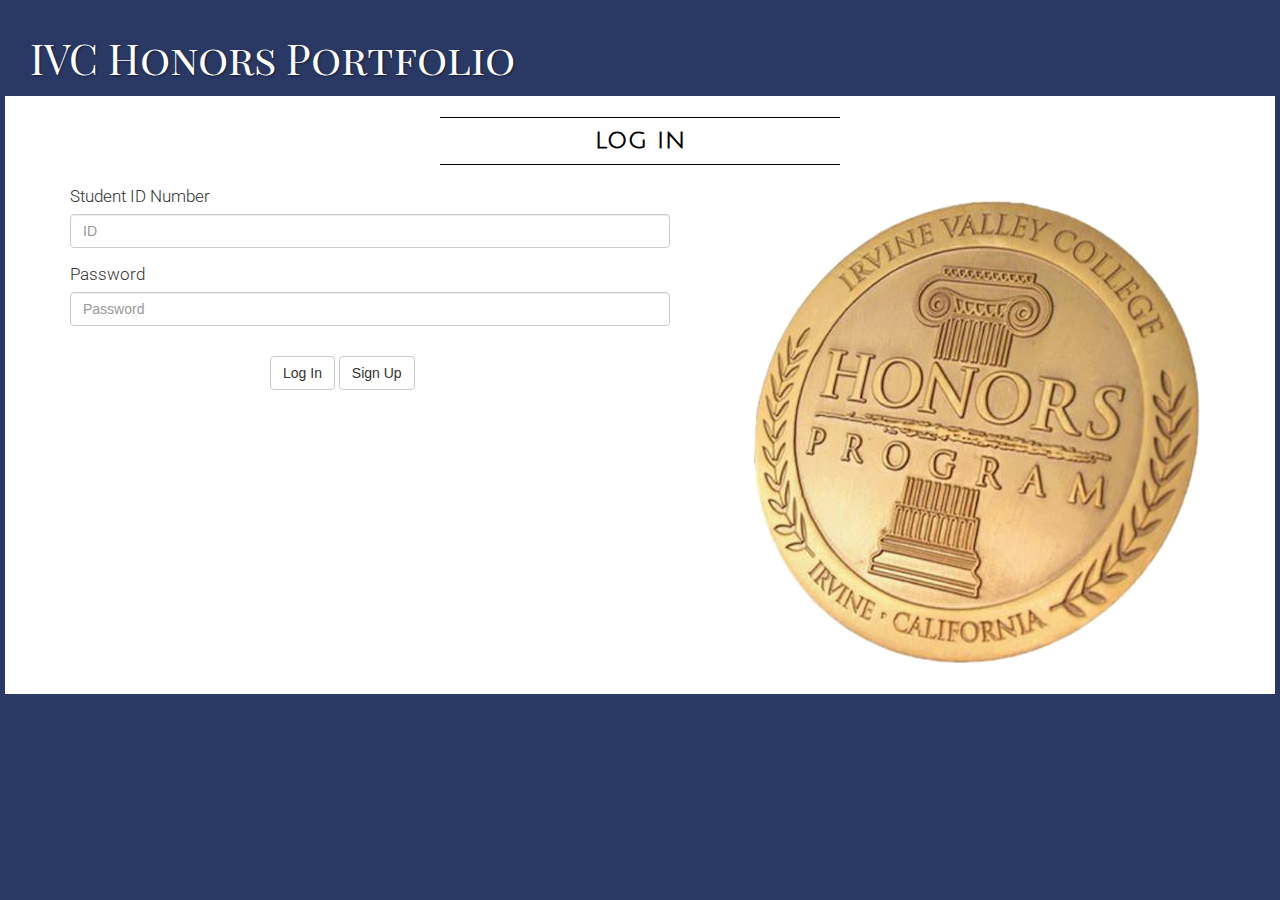
<file: index.html>
<!DOCTYPE html>
    <html lang="en">

    <head>
         <script src="js/parse-1.2.19.min.js"></script>
         <meta charset="utf-8">
         <!--Allows for mobile viewing of webpages-->
         <meta name="viewport" content="width=device-width, initial-scale=1.0">
         <title>Honors Portfolio</title> 
         <!-- Linking the Bootstrap CSS to our HTML -->
         <link href="css/bootstrap.css" rel="stylesheet">
	 <link href="css/style.css" rel="stylesheet"> 
	 <link href='http://fonts.googleapis.com/css?family=Playfair+Display+SC' rel='stylesheet' type='text/css'>
         	 <link href='http://fonts.googleapis.com/css?family=Roboto:300' rel='stylesheet' type='text/css'>
         <link href='http://fonts.googleapis.com/css?family=Julius+Sans+One' rel='stylesheet' type='text/css'>
    </head>

    <body>
      <div class="login-brand brand-shift">IVC Honors Portfolio</div>
      
  
      <!-- NAVIGATION BAR STUFF IS HERE --> 
<!--
      <nav class="navbar navbar-default" role="navigation">
        <div class="container">
            <div class="navbar-header">
                <button type="button" class="navbar-toggle" data-toggle="collapse" data-target=".navbar-ex1-collapse">
                    <span class="sr-only">Toggle navigation</span>
                    <span class="icon-bar"></span>
                    <span class="icon-bar"></span>
                    <span class="icon-bar"></span>
                </button>
                <a class="navbar-brand" href=#>IVC HONORS PORTFOLIO</a>
            </div>
   
            <div class="collapse navbar-collapse navbar-ex1-collapse">
                <ul class="nav navbar-nav next-line">
                    <li class="chosen"><a href="student_profile.html">Student Profile</a>
                    </li>
                    <li><a href="SLO1.html">SLO #1</a>
                    </li>
                    <li><a href="SLO2.html">SLO #2</a>
                    </li>
                    <li><a href="SLO3.html">SLO #3</a>
                    </li>
		    <li><a href="SLO4.html">SLO #4</a>
                    </li>
		    <li><a href="SLO5.html">SLO #5</a>
                    </li>
                </ul>
            </div>
        
        </div>

    </nav>
-->
    <!-- NAVIGATION BAR STUFF ENDS HERE -->


    <!-- SEGMENTED BOX STARTS HERE -->
       <div class="row">
            <div class="box">
                <div class="col-lg-12">
                    <hr class="top-bar profile-bars">
                    <h2 class="intro-text text-center">Log In
                    </h2>
                    <hr class="bot-bar profile-bars">
                    <img class="img-responsive img-border img-right profile-img" src="img/honors_medalion.png" alt="">
                    <hr class="visible-xs">

		  <form class="student-profile-form">
                            <div class="form-group">
                                <label>Student ID Number</label>
				<div class="textbox-size">
                                    <input type="text" class="form-control" id="iDNumBox" placeholder="ID">
				</div>
                            </div>
                            <div class="form-group">
                                <label>Password</label>
				<div class="textbox-size">
                                    <input type="password" class="form-control" id="passwordBox" placeholder="Password">
				</div>
				<p id="incorrect"></p>
                            </div>
		    </form>
		    <form class="student-profile-form">
                            <div class="form-group login-form">
                                <button type="button" class="btn btn-default" onclick ="loginClicked()" id="login">Log In</button>
				<button type="button" class="btn btn-default" onclick = "signUpClicked()" id="signup">Sign Up</button>
                            </div>
                    </form>

                </div>
            </div>
        </div>
     <!-- SEGMENTED BOX ENDS HERE -->

       <script src="js/jquery-1.10.2.js"></script>
       <script src="js/bootstrap.js"></script>
       <script src="js/indexscript.js"></script>
    </body>
</html>
</file>
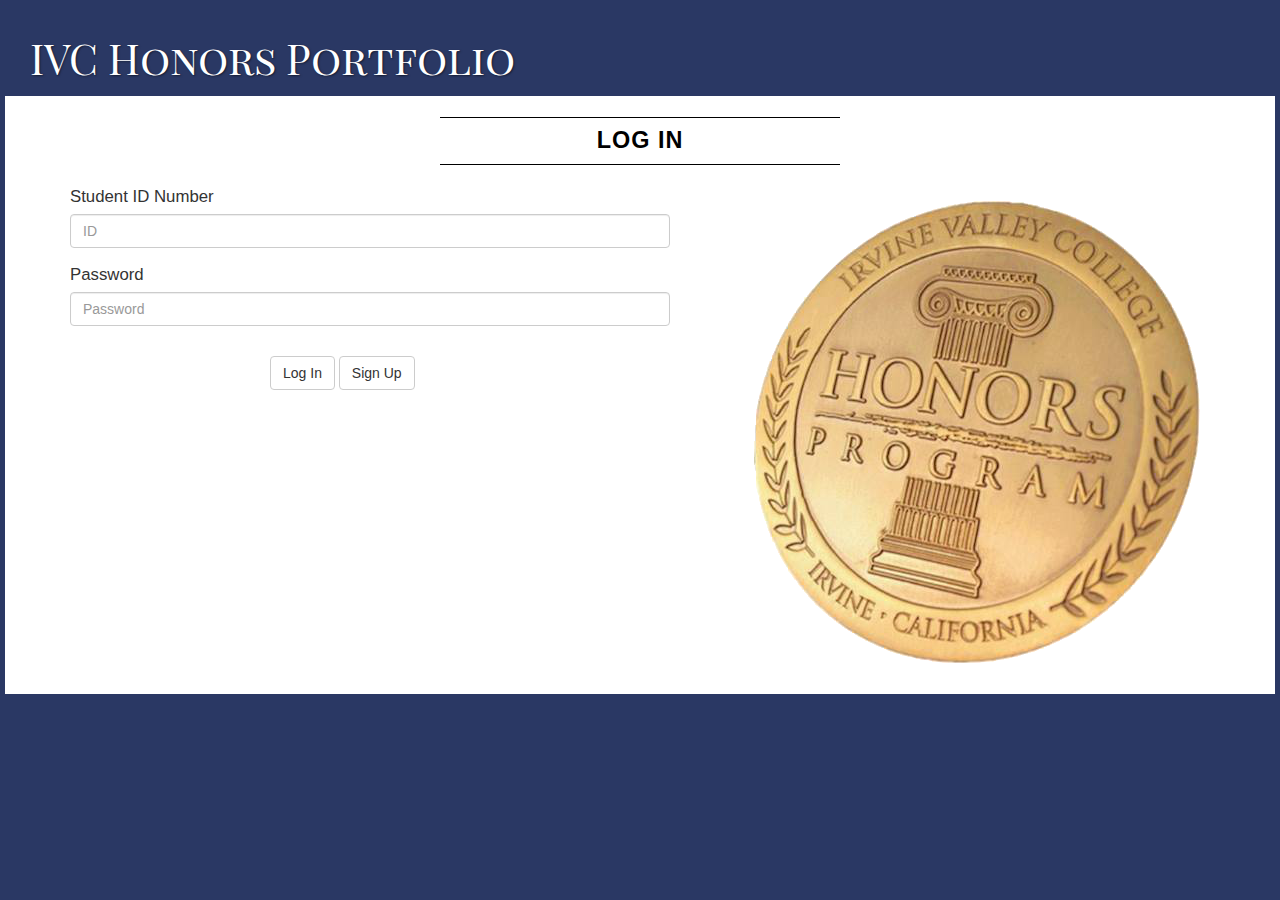
<file: settings.html>
<!DOCTYPE html>
    <html lang="en">

    <head>
	 <script src="js/parse-1.2.19.min.js"></script>
         <meta charset="utf-8">
         <!--Allows for mobile viewing of webpages-->
         <meta name="viewport" content="width=device-width, initial-scale=1.0">
         <title>Honors Portfolio</title> 
         <!-- Linking the Bootstrap CSS to our HTML -->
         <link href="css/bootstrap.css" rel="stylesheet">
	 <link href="css/style.css" rel="stylesheet"> 
	 <link href='http://fonts.googleapis.com/css?family=Playfair+Display+SC' rel='stylesheet' type='text/css'>
	 <link href='http://fonts.googleapis.com/css?family=Roboto:300' rel='stylesheet' type='text/css'>
         <link href='http://fonts.googleapis.com/css?family=Julius+Sans+One' rel='stylesheet' type='text/css'>
    </head>

    <body onload = "userCheck()">
      <div class="brand brand-shift">IVC Honors Portfolio
      <button type="button" class="btn btn-default settings-logout-btn" 
	  onclick="logMeOut()" id="logOut">Log Out</button>
      </div>
      
  
      <!-- NAVIGATION BAR STUFF IS HERE --> 
      <nav class="navbar navbar-default" role="navigation">
        <div class="container">
            <div class="navbar-header">
                <button type="button" class="navbar-toggle" data-toggle="collapse" data-target=".navbar-ex1-collapse">
                    <span class="sr-only">Toggle navigation</span>
                    <span class="icon-bar"></span>
                    <span class="icon-bar"></span>
                    <span class="icon-bar"></span>
                </button>
                <a class="navbar-brand" href="student_profile.html">IVC HONORS PORTFOLIO</a>
            </div>
          
            <div class="collapse navbar-collapse navbar-ex1-collapse">
                <ul class="nav navbar-nav next-line">
                    <li><a href="student_profile.html">Student Profile</a>
                    </li>
                    <li><a href="SLO1.html">SLO  #1</a>
                    </li>
                    <li><a href="SLO2.html">SLO  #2</a>
                    </li>
                    <li><a href="SLO3.html">SLO  #3</a>
                    </li>
		    <li><a href="SLO4.html">SLO  #4</a>
                    </li>
		    <li><a href="SLO5.html">SLO  #5</a>
                    </li>
		  <!--  <li class="mobile-back"><a href="#" onClick=logMeOut()>Back</a> -->
                </ul>
            </div>
        
        </div>

    </nav>
    <!-- NAVIGATION BAR STUFF ENDS HERE -->

    <!-- SEGMENTED BOX STARTS HERE -->
    <div class="row">
            <div class="box">
                <div class="col-lg-12">
                    <hr class="top-bar">
                    <h2 class="intro-text text-center">Settings
                    </h2>
                    <hr class="bot-bar">
		    <img class="img-responsive img-border img-right slo-img" src="img/honors_medalion.png" alt="">
<!--		    <h3 class="slo-text text-left first-line">Student should be able to read critically and 
				analytically a wide range of texts 
		    </h3>

		    <h3 class="slo-text text-left second-line">and materials.
		    </h3>
		
		    <form>
			<p class="p-fonts">1. How do you feel that you have met this goal in your Honors Program work?</p>
			<div class="radio-border">
			   <input type="radio" name="SLO11" id="SLO11" value="Exceptionally_Well"> Exceptionally well<br>
			   <input type="radio" name="SLO11" id="SLO11" value="Well"> Well<br>
			   <input type="radio" name="SLO11" id="SLO11" value="Weakly"> Weakly<br>
			   <input type="radio" name="SLO11" id="SLO11" value="Not_At_All"> Not at all<br>
			</div>
		    </form>

		    <form>
			<p class="p-fonts">2. Which attached honors-related materials serve as evidence of your having met this goal?</p>
			<div class="slo-textbox-size">
			   <textarea class="form-control" rows="6" id="SLO12" placeholder="Enter Your Text Here"></textarea>
			</div>
		    </form>

		    <form>
			<p class="p-fonts">3. How do the honors materials attached show evidence that you have achieved SLO #1?</p>
			<div class="slo-textbox-size">
			   <textarea class="form-control" rows="6" id="SLO13" placeholder="Enter Your Text Here"></textarea>
			</div>
		    </form>

		    <form>
		       <div class="form-group">
    			  <label class="p-fonts">4. Upload File(s)</label>
    			  <input type="file" class="slo-btn slo-file-upload" id="SLO141">
    			  <input type="file" class="slo-btn slo-file-upload" id="SLO142">
    			  <input type="file" class="slo-btn slo-file-upload" id="SLO143">
  		       </div>
		    </form>

		    <form>
			<div class="form-group">
			   <button type="button" class="btn btn-default slo-btn settings-change-btn" onclick="changeUsername()">Change Username</button>
			</div>
		    </form>
-->
		    <form>
			<div class="form-group">
			   <button type="button" class="btn btn-default slo-btn settings-change-btn" id="pBtn" onclick="changePassword()">
				Change Password</button>
			</div>
		    </form>

		    <form class="student-profile-form">
			<div class="form-group">
			   <label id="currentPWord" style = "display:none;"> </label>
			   <div class = "textbox-size">
			       <input type="text" class="form-control settings-pg-item" id="pBox">
			   </div>
			</div>
		    </form>

		    <form class="student-profile-form">
			<div class="form-group">
			   <label id="btnChoice" style = "display:none;"> </label>
			   <div class = "textbox-size">
			       <input type="text" class="form-control settings-pg-item" id="changeBox">
			   </div>
			</div>
		    </form>

		    <form class="student-profile-form">
			<div class="form-group">
			   <label id="btnChoiceCheck" style = "display:none;"> </label>
			   <div class="textbox-size">
			       <input type="text" class="form-control settings-pg-item" id="changeBoxCheck">
			   </div>
			   <p id="incorrect"></p>
			</div>
		    </form>

		    <form>
			<div class="form-group">
			   <button type="button" class="btn btn-default slo-btn 
				settings-bot-btn settings-pg-item" id="cancelBtn"
				onclick="cancelChange()">Cancel</button>
			   <button type="button" class="btn btn-default slo-btn 
				settings-pg-item" id="saveBtn" 
				onclick="saveMyPassword()">Save</button>
			</div>
		    </form>

                </div>
            </div>
        </div>
        <!-- SEGMENTED BOX ENDS HERE -->


       <script src="js/jquery-1.10.2.js"></script>
       <script src="js/bootstrap.js"></script>
       <script src="js/allpagesscript.js"></script>
    </body>
</html>
</file>
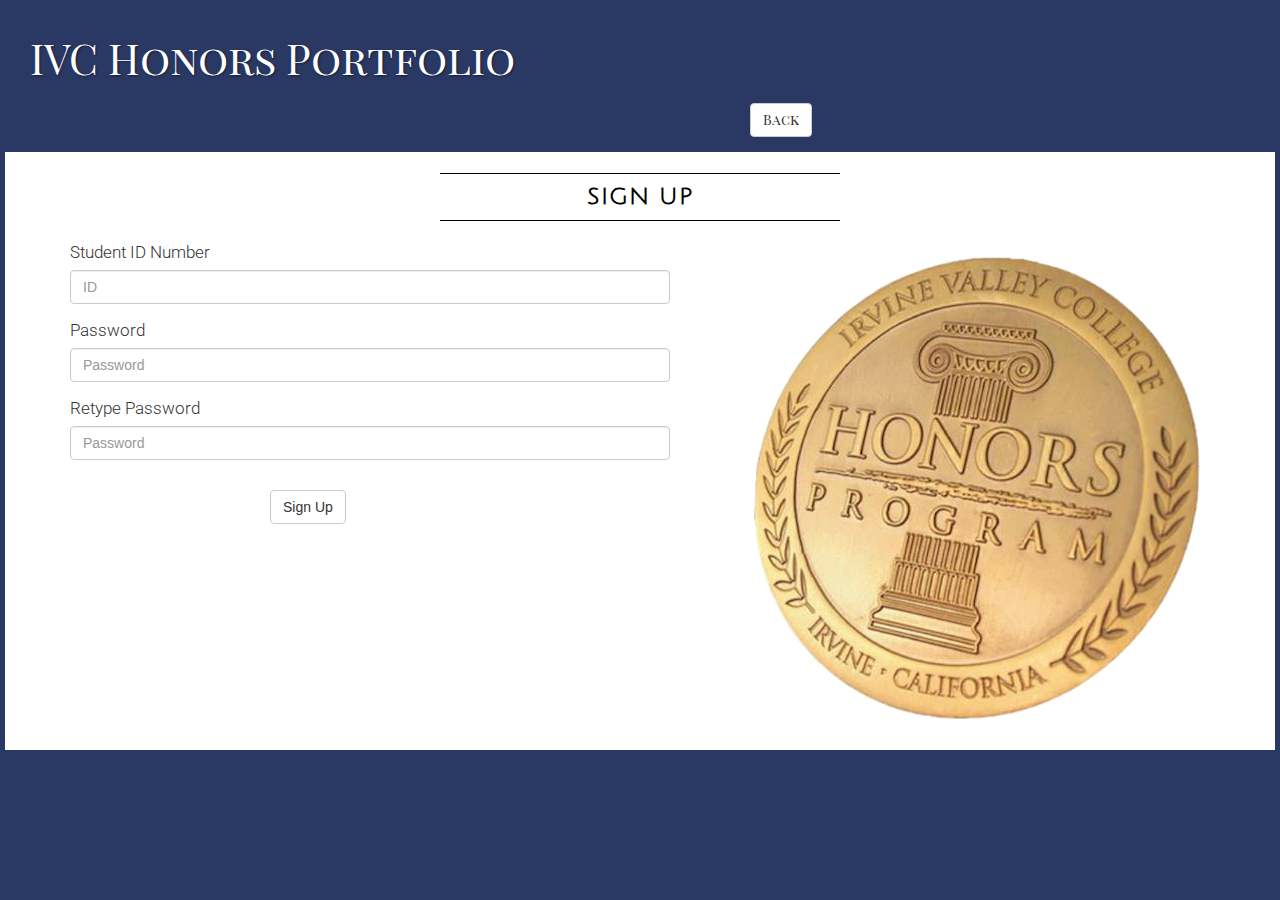
<file: Signup.html>
<!DOCTYPE html>
    <html lang="en">

    <head>
	 <script src="js/parse-1.2.19.min.js"></script>
         <meta charset="utf-8">
         <!--Allows for mobile viewing of webpages-->
         <meta name="viewport" content="width=device-width, initial-scale=1.0">
         <title>Honors Portfolio</title> 
         <!-- Linking the Bootstrap CSS to our HTML -->
         <link href="css/bootstrap.css" rel="stylesheet">
	 <link href="css/style.css" rel="stylesheet"> 
	 <link href='http://fonts.googleapis.com/css?family=Playfair+Display+SC' rel='stylesheet' type='text/css'>
         	 <link href='http://fonts.googleapis.com/css?family=Roboto:300' rel='stylesheet' type='text/css'>
         <link href='http://fonts.googleapis.com/css?family=Julius+Sans+One' rel='stylesheet' type='text/css'>
    </head>

    <body>
      <div class="brand brand-shift">IVC Honors Portfolio
      <button type="button" class="btn btn-default sign-up-back-btn" onclick="backUp()" id="logOut">Back</button>
      </div>
      
  
      <!-- NAVIGATION BAR STUFF IS HERE --> 
      <nav class="navbar navbar-default signup-nav" role="navigation">
        <div class="container">
            <div class="navbar-header">
                <button type="button" class="navbar-toggle" data-toggle="collapse" data-target=".navbar-ex1-collapse">
                    <span class="sr-only">Toggle navigation</span>
                    <span class="icon-bar"></span>
                    <span class="icon-bar"></span>
                    <span class="icon-bar"></span>
                </button>
                <a class="navbar-brand" href=#>IVC HONORS PORTFOLIO</a>
            </div>
          
            <div class="collapse navbar-collapse navbar-ex1-collapse">
                <ul class="nav navbar-nav next-line">
                    <li class="chosen"><a href="index.html">Back</a>
                    </li>
                </ul>
            </div>
        
        </div>

    </nav>
    <!-- NAVIGATION BAR STUFF ENDS HERE -->


    <!-- SEGMENTED BOX STARTS HERE -->
       <div class="row">
            <div class="box">
                <div class="col-lg-12">
                    <hr class="top-bar profile-bars">
                    <h2 class="intro-text text-center">Sign Up
                    </h2>
                    <hr class="bot-bar profile-bars">
                    <img class="img-responsive img-border img-right profile-img" src="img/honors_medalion.png" alt="">
                    <hr class="visible-xs">

		  <form class="student-profile-form">
                            <div class="form-group">
                                <label>Student ID Number</label>
				<div class="textbox-size">
                                    <input type="text" class="form-control" id="iDNumBox" placeholder="ID">
				</div>
                            </div>
                            <div class="form-group">
                                <label>Password</label>
				<div class="textbox-size">
                                    <input type="password" class="form-control" id="passwordBox" placeholder="Password">
				</div>
                            </div>
			    <div class="form-group">
                                <label>Retype Password</label>
				<div class="textbox-size">
                                    <input type="password" class="form-control" id="repasswordBox" placeholder="Password">
				</div>
				<p id="incorrect"></p>
                            </div>
		    </form>
		    <form class="student-profile-form">
                            <div class="form-group login-form signup-form">
				<button type="button" class="btn btn-default" onclick ="signMeUp()" id="signin">Sign Up</button>
                            </div>
                    </form>

                </div>
            </div>
        </div>
     <!-- SEGMENTED BOX ENDS HERE -->

       <script src="js/jquery-1.10.2.js"></script>
       <script src="js/bootstrap.js"></script>
       <script src="js/indexscript.js"></script>
    </body>
</html>
</file>
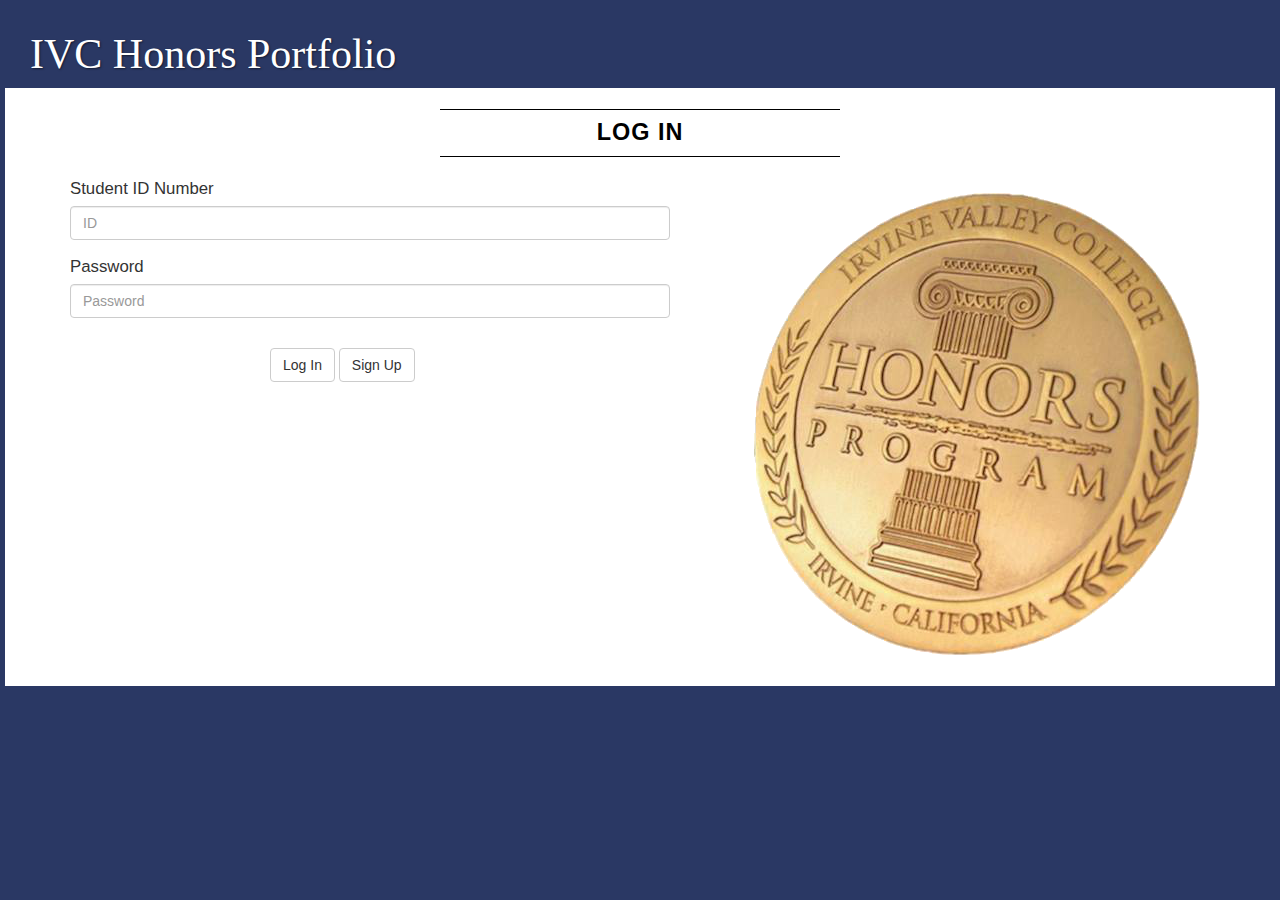
<file: SLO1.html>
<!DOCTYPE html>
    <html lang="en">

    <head>
	 <script src="js/parse-1.2.19.min.js"></script>
         <meta charset="utf-8">
         <!--Allows for mobile viewing of webpages-->
         <meta name="viewport" content="width=device-width, initial-scale=1.0">
         <title>Honors Portfolio</title> 
         <!-- Linking the Bootstrap CSS to our HTML -->
         <link href="css/bootstrap.css" rel="stylesheet">
	 <link href="css/style.css" rel="stylesheet"> 
	 <link href='http://fonts.googleapis.com/css?family=Playfair+Display+SC' rel='stylesheet' type='text/css'>
	 <link href='http://fonts.googleapis.com/css?family=Roboto:300' rel='stylesheet' type='text/css'>
         <link href='http://fonts.googleapis.com/css?family=Julius+Sans+One' rel='stylesheet' type='text/css'>
    </head>

    <body onload = "userCheck()">
      <div class="brand brand-shift">IVC Honors Portfolio
          <button type="button" class="btn btn-default logout-btn" 
		onclick="settingsPage()" id="settings">Settings</button>
          <button type="button" class="btn btn-default" onclick="logMeOut()" 
		id="logOut">Log Out</button>
      </div>
      
  
      <!-- NAVIGATION BAR STUFF IS HERE --> 
      <nav class="navbar navbar-default" role="navigation">
        <div class="container">
            <div class="navbar-header">
                <button type="button" class="navbar-toggle" data-toggle="collapse" data-target=".navbar-ex1-collapse">
                    <span class="sr-only">Toggle navigation</span>
                    <span class="icon-bar"></span>
                    <span class="icon-bar"></span>
                    <span class="icon-bar"></span>
                </button>
                <a class="navbar-brand" href="student_profile.html">IVC HONORS PORTFOLIO</a>
            </div>
          
            <div class="collapse navbar-collapse navbar-ex1-collapse">
                <ul class="nav navbar-nav next-line">
                    <li><a href="student_profile.html">Student Profile</a>
                    </li>
                    <li class="chosen"><a href="SLO1.html">SLO  #1</a>
                    </li>
                    <li><a href="SLO2.html">SLO  #2</a>
                    </li>
                    <li><a href="SLO3.html">SLO  #3</a>
                    </li>
		    <li><a href="SLO4.html">SLO  #4</a>
                    </li>
		    <li><a href="SLO5.html">SLO  #5</a>
                    </li>
		  <!--  <li class="mobile-back"><a href="#" onClick=logMeOut()>Back</a> -->
                </ul>
            </div>
        
        </div>

    </nav>
    <!-- NAVIGATION BAR STUFF ENDS HERE -->

    <!-- SEGMENTED BOX STARTS HERE -->
    <div class="row">
            <div class="box">
                <div class="col-lg-12">
                    <hr class="top-bar">
                    <h2 class="intro-text text-center">Student Learning Outcome #1
                    </h2>
                    <hr class="bot-bar">
		    <img class="img-responsive img-border img-right slo-img" src="img/honors_medalion.png" alt="">
		    <h3 class="slo-text text-left first-line">Student should be able to read critically and 
				analytically a wide range of texts 
		    </h3>

		    <h3 class="slo-text text-left second-line">and materials.
		    </h3>
		
		    <form>
			<p class="p-fonts">1. How do you feel that you have met this goal in your Honors Program work?</p>
			<div class="radio-border">
			   <input type="radio" name="SLO11" id="SLO11" value="Exceptionally_Well"> Exceptionally well<br>
			   <input type="radio" name="SLO11" id="SLO11" value="Well"> Well<br>
			   <input type="radio" name="SLO11" id="SLO11" value="Weakly"> Weakly<br>
			   <input type="radio" name="SLO11" id="SLO11" value="Not_At_All"> Not at all<br>
			</div>
		    </form>

		    <form>
			<p class="p-fonts">2. Which attached honors-related materials serve as evidence of your having met this goal?</p>
			<div class="slo-textbox-size">
			   <textarea class="form-control" rows="6" id="SLO12" placeholder="Enter Your Text Here"></textarea>
			</div>
		    </form>

		    <form>
			<p class="p-fonts">3. How do the honors materials attached show evidence that you have achieved SLO #1?</p>
			<div class="slo-textbox-size">
			   <textarea class="form-control" rows="6" id="SLO13" placeholder="Enter Your Text Here"></textarea>
			</div>
		    </form>

		    <form>
		       <div class="form-group">
    			  <label class="p-fonts">4. Upload File(s)</label>
    			  <input type="file" class="slo-btn slo-file-upload" id="SLO141">
    			  <input type="file" class="slo-btn slo-file-upload" id="SLO142">
    			  <input type="file" class="slo-btn slo-file-upload" id="SLO143">
  		       </div>
		    </form>

		    <form>
			<div class="form-group">
			   <button type="button" class="btn btn-default slo-btn mobile-save">Save</button>
			</div>
		    </form>

                </div>
            </div>
        </div>
        <!-- SEGMENTED BOX ENDS HERE -->


       <script src="js/jquery-1.10.2.js"></script>
       <script src="js/bootstrap.js"></script>
       <script src="js/allpagesscript.js"></script>
    </body>
</html>
</file>
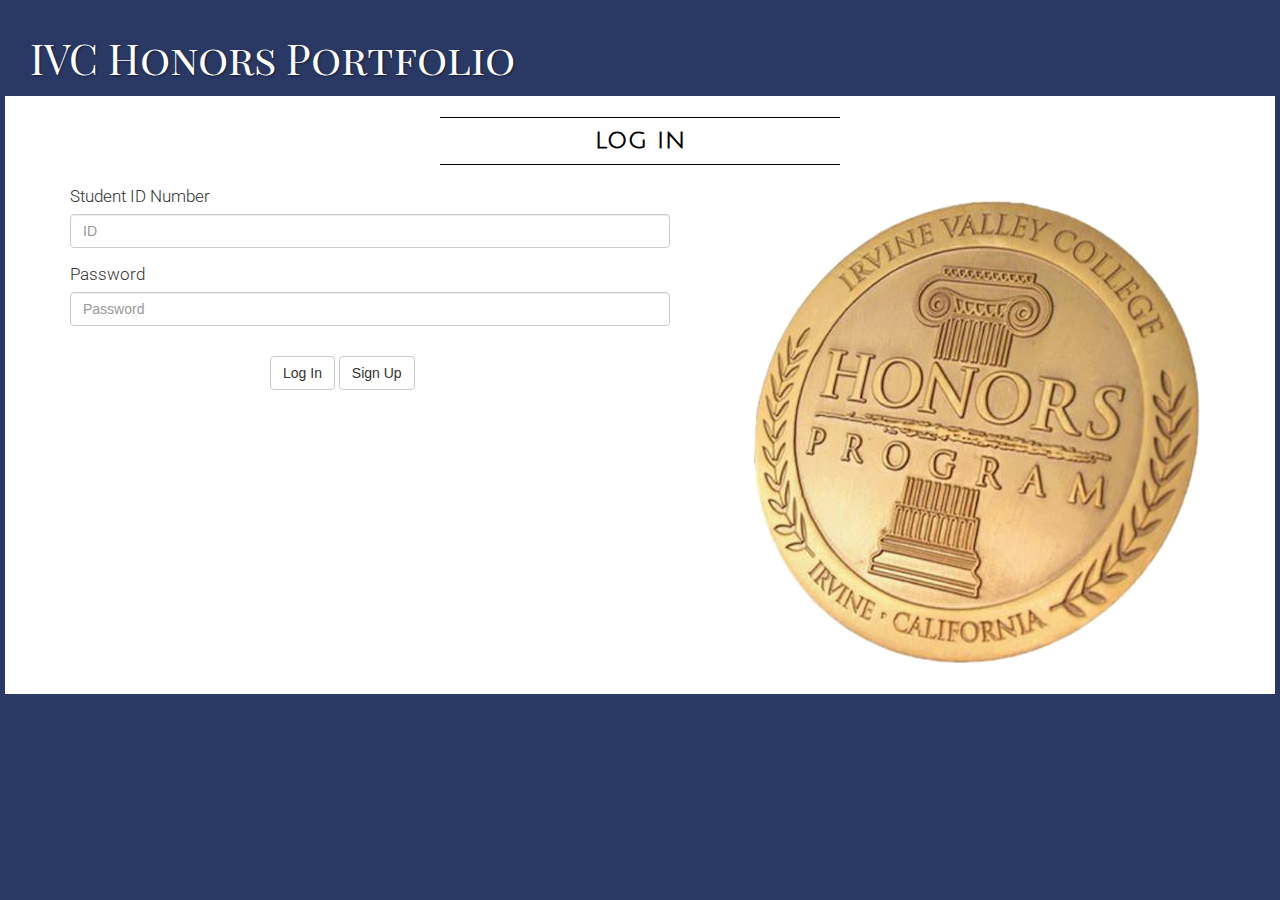
<file: SLO2.html>
<!DOCTYPE html>
    <html lang="en">

    <head>
	 <script src="js/parse-1.2.19.min.js"></script>
         <meta charset="utf-8">
         <!--Allows for mobile viewing of webpages-->
         <meta name="viewport" content="width=device-width, initial-scale=1.0">
         <title>Honors Portfolio</title> 
         <!-- Linking the Bootstrap CSS to our HTML -->
         <link href="css/bootstrap.css" rel="stylesheet">
	 <link href="css/style.css" rel="stylesheet"> 
	 <link href='http://fonts.googleapis.com/css?family=Playfair+Display+SC' rel='stylesheet' type='text/css'>
	 <link href='http://fonts.googleapis.com/css?family=Roboto:300' rel='stylesheet' type='text/css'>
         <link href='http://fonts.googleapis.com/css?family=Julius+Sans+One' rel='stylesheet' type='text/css'>
    </head>

    <body onload = "userCheck()">
      <div class="brand brand-shift">IVC Honors Portfolio
          <button type="button" class="btn btn-default logout-btn" 
		onclick="settingsPage()" id="settings">Settings</button>
          <button type="button" class="btn btn-default" onclick="logMeOut()" 
		id="logOut">Log Out</button>
      </div>
      
  
      <!-- NAVIGATION BAR STUFF IS HERE --> 
      <nav class="navbar navbar-default" role="navigation">
        <div class="container">
            <div class="navbar-header">
                <button type="button" class="navbar-toggle" data-toggle="collapse" data-target=".navbar-ex1-collapse">
                    <span class="sr-only">Toggle navigation</span>
                    <span class="icon-bar"></span>
                    <span class="icon-bar"></span>
                    <span class="icon-bar"></span>
                </button>
                <a class="navbar-brand" href="student_profile.html">IVC HONORS PORTFOLIO</a>
            </div>
          
            <div class="collapse navbar-collapse navbar-ex1-collapse">
                <ul class="nav navbar-nav next-line">
                    <li><a href="student_profile.html">Student Profile</a>
                    </li>
                    <li><a href="SLO1.html">SLO #1</a>
                    </li>
                    <li class="chosen"><a href="SLO2.html">SLO #2</a>
                    </li>
                    <li><a href="SLO3.html">SLO #3</a>
                    </li>
		    <li><a href="SLO4.html">SLO #4</a>
                    </li>
		    <li><a href="SLO5.html">SLO #5</a>
                    </li>
                </ul>
            </div>
        
        </div>

    </nav>
    <!-- NAVIGATION BAR STUFF ENDS HERE -->

    <!-- SEGMENTED BOX STARTS HERE -->
    <div class="row">
            <div class="box">
                <div class="col-lg-12">
                    <hr class="top-bar">
                    <h2 class="intro-text text-center">Student Learning Outcome #2
                    </h2>
                    <hr class="bot-bar">
		    <img class="img-responsive img-border img-right slo-img" src="img/honors_medalion.png" alt="">
		    <h3 class="slo-text text-left first-line">Student should be able to communicate his/her thoughts 
				clearly and accurately
		    </h3>
		    <h3 class="slo-text text-left second-line"> both orally and in writing.
		    </h3>
		
		    <form>
			<p class="p-fonts">1. How do you feel that you have met this goal in your Honors Program work?</p>
			<div class="radio-border">
			   <input type="radio" name="SLO21" id="SLO21" value="Exceptionally_Well"> Exceptionally well<br>
			   <input type="radio" name="SLO21" id="SLO21" value="Well"> Well<br>
			   <input type="radio" name="SLO21" id="SLO21" value="Weakly"> Weakly<br>
			   <input type="radio" name="SLO21" id="SLO21" value="Not_At_All"> Not at all<br>
			</div>
		    </form>

		    <form>
			<p class="p-fonts">2. Which attached honors-related materials serve as evidence of your having met this goal?</p>
			<div class="slo-textbox-size">
			   <textarea class="form-control" rows="6" id="SLO22" placeholder="Enter Your Text Here"></textarea>
			</div>
		    </form>

		    <form>
			<p class="p-fonts">3. How do the honors materials attached show evidence that you have achieved SLO #2?</p>
			<div class="slo-textbox-size">
			   <textarea class="form-control" rows="6" id="SLO23" placeholder="Enter Your Text Here"></textarea>
			</div>
		    </form>

		    <form>
		       <div class="form-group">
    			  <label class="p-fonts">4. Upload File</label>
    		    	  <input type="file" class="slo-btn slo-file-upload" id="SLO241">
    			  <input type="file" class="slo-btn slo-file-upload" id="SLO242">
    			  <input type="file" class="slo-btn slo-file-upload" id="SLO243">
  		       </div>
		    </form>

		    <form>
			<div class="form-group">
			   <button type="button" class="btn btn-default slo-btn mobile-save">Save</button>
			</div>
		    </form>

                </div>
            </div>
        </div>
        <!-- SEGMENTED BOX ENDS HERE -->


       <script src="js/jquery-1.10.2.js"></script>
       <script src="js/bootstrap.js"></script>
       <script src="js/allpagesscript.js"></script>
    </body>
</html>
</file>
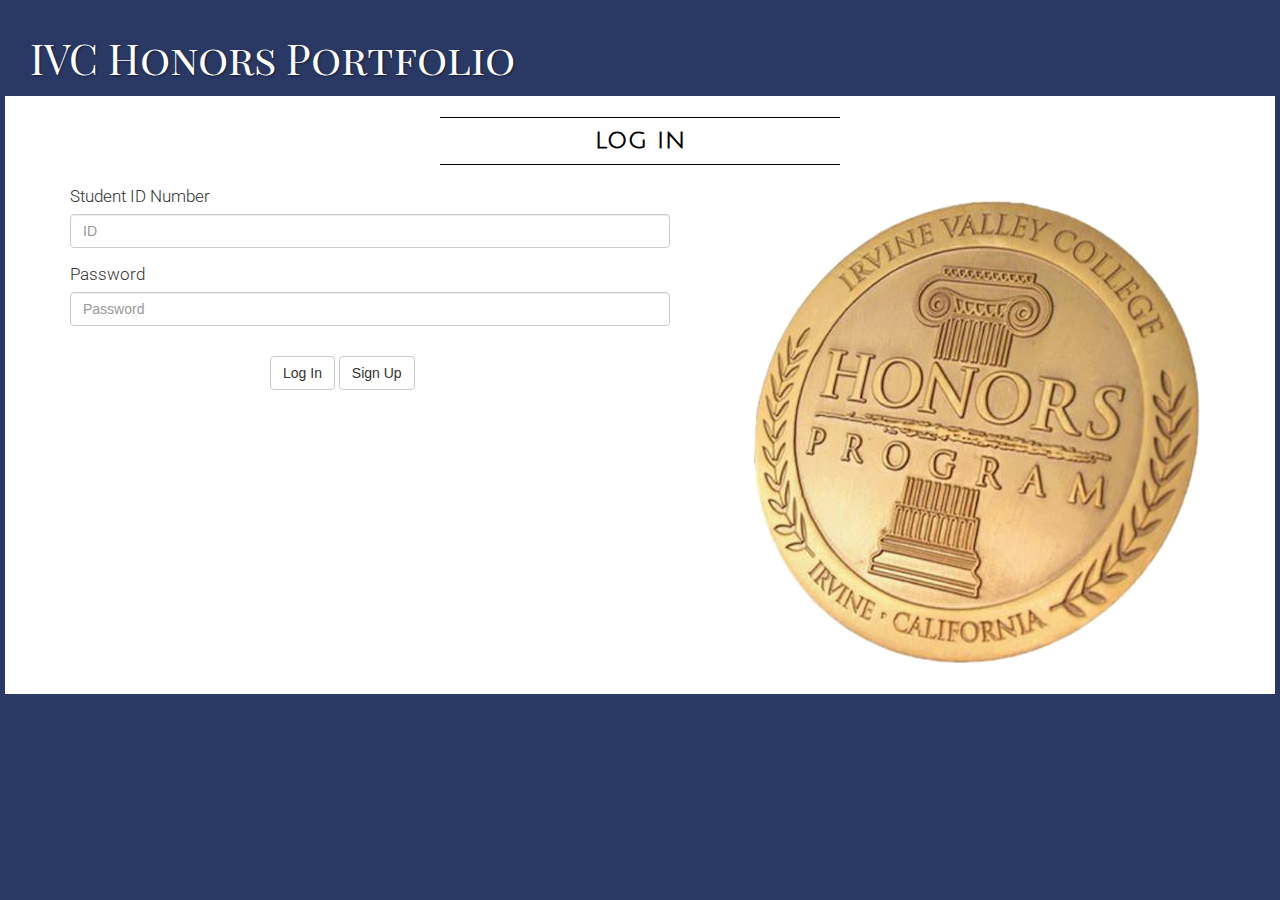
<file: SLO3.html>
<!DOCTYPE html>
    <html lang="en">

    <head>
	 <script src="js/parse-1.2.19.min.js"></script>
         <meta charset="utf-8">
         <!--Allows for mobile viewing of webpages-->
         <meta name="viewport" content="width=device-width, initial-scale=1.0">
         <title>Honors Portfolio</title> 
         <!-- Linking the Bootstrap CSS to our HTML -->
         <link href="css/bootstrap.css" rel="stylesheet">
	 <link href="css/style.css" rel="stylesheet"> 
	 <link href='http://fonts.googleapis.com/css?family=Playfair+Display+SC' rel='stylesheet' type='text/css'>
	 <link href='http://fonts.googleapis.com/css?family=Roboto:300' rel='stylesheet' type='text/css'>
         <link href='http://fonts.googleapis.com/css?family=Julius+Sans+One' rel='stylesheet' type='text/css'>
    </head>

    <body onload = "userCheck()">
      <div class="brand brand-shift">IVC Honors Portfolio
          <button type="button" class="btn btn-default logout-btn" 
		onclick="settingsPage()" id="settings">Settings</button>
          <button type="button" class="btn btn-default" onclick="logMeOut()" 
		id="logOut">Log Out</button>
      </div>
      
  
      <!-- NAVIGATION BAR STUFF IS HERE --> 
      <nav class="navbar navbar-default" role="navigation">
        <div class="container">
            <div class="navbar-header">
                <button type="button" class="navbar-toggle" data-toggle="collapse" data-target=".navbar-ex1-collapse">
                    <span class="sr-only">Toggle navigation</span>
                    <span class="icon-bar"></span>
                    <span class="icon-bar"></span>
                    <span class="icon-bar"></span>
                </button>
                <a class="navbar-brand" href="student_profile.html">IVC HONORS PORTFOLIO</a>
            </div>
          
            <div class="collapse navbar-collapse navbar-ex1-collapse">
                <ul class="nav navbar-nav next-line">
                    <li><a href="student_profile.html">Student Profile</a>
                    </li>
                    <li><a href="SLO1.html">SLO #1</a>
                    </li>
                    <li><a href="SLO2.html">SLO #2</a>
                    </li>
                    <li class="chosen"><a href="SLO3.html">SLO #3</a>
                    </li>
		    <li><a href="SLO4.html">SLO #4</a>
                    </li>
		    <li><a href="SLO5.html">SLO #5</a>
                    </li>
                </ul>
            </div>
        
        </div>

    </nav>
    <!-- NAVIGATION BAR STUFF ENDS HERE -->

    <!-- SEGMENTED BOX STARTS HERE -->
    <div class="row">
            <div class="box">
                <div class="col-lg-12">
                    <hr class="top-bar">
                    <h2 class="intro-text text-center">Student Learning Outcome #3
                    </h2>
                    <hr class="bot-bar">

		    <img class="img-responsive img-border img-right slo-img" src="img/honors_medalion.png" alt="">
		    <h3 class="slo-text text-left first-line">Student should be able to gather and evaluate information 
				and present it
		    </h3>

		    </h3>
		    <h3 class="slo-text text-left second-line"> accurately and persuasively in a variety of different formats.
		    </h3>
		
		    <form>
			<p class="p-fonts">1. How do you feel that you have met this goal in your Honors Program work?</p>
			<div class="radio-border">
			   <input type="radio" name="SLO31" id="SLO31" value="Exceptionally_Well"> Exceptionally well<br>
			   <input type="radio" name="SLO31" id="SLO31" value="Well"> Well<br>
			   <input type="radio" name="SLO31" id="SLO31" value="Weakly"> Weakly<br>
			   <input type="radio" name="SLO31" id="SLO31" value="Not_At_All"> Not at all<br>
			</div>
		    </form>

		    <form>
			<p class="p-fonts">2. Which attached honors-related materials serve as evidence of your having met this goal?</p>
			<div class="slo-textbox-size">
			   <textarea class="form-control" rows="6" id="SLO32" placeholder="Enter Your Text Here"></textarea>
			</div>
		    </form>

		    <form>
			<p class="p-fonts">3. How do the honors materials attached show evidence that you have achieved SLO #3?</p>
			<div class="slo-textbox-size">
			   <textarea class="form-control" rows="6" id="SLO33" placeholder="Enter Your Text Here"></textarea>
			</div>
		    </form>

		    <form>
		       <div class="form-group">
    			  <label class="p-fonts">4. Upload File</label>
    			  <input type="file" class="slo-btn slo-file-upload" id="SLO341">
    			  <input type="file" class="slo-btn slo-file-upload" id="SLO342">
    			  <input type="file" class="slo-btn slo-file-upload" id="SLO343">
  		       </div>
		    </form>

		    <form>
			<div class="form-group">
			   <button type="button" class="btn btn-default slo-btn mobile-save">Save</button>
			</div>
		    </form>

                </div>
            </div>
        </div>
        <!-- SEGMENTED BOX ENDS HERE -->


       <script src="js/jquery-1.10.2.js"></script>
       <script src="js/bootstrap.js"></script>
       <script src="js/allpagesscript.js"></script>
    </body>
</html>
</file>
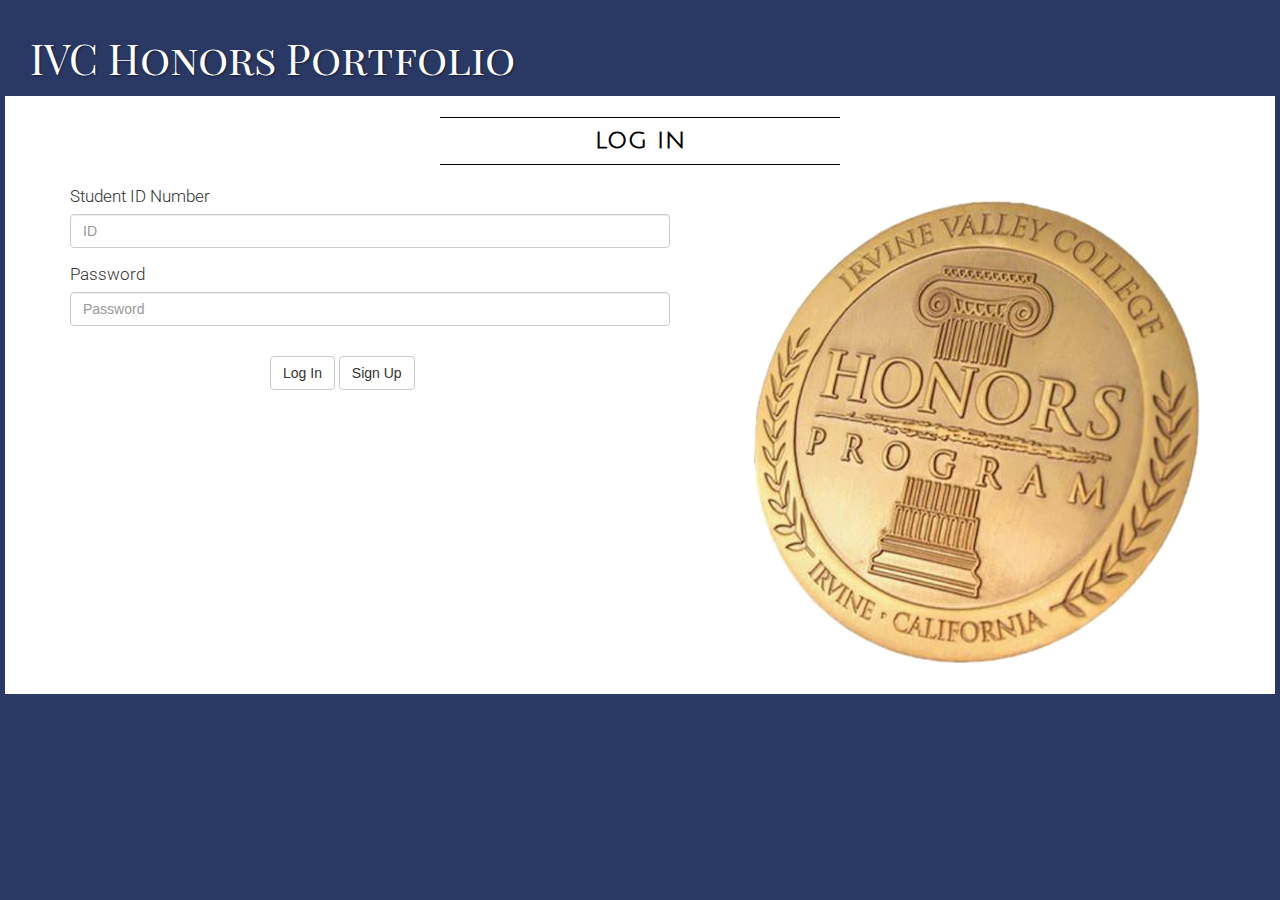
<file: SLO4.html>
<!DOCTYPE html>
    <html lang="en">

    <head>
	 <script src="js/parse-1.2.19.min.js"></script>
         <meta charset="utf-8">
         <!--Allows for mobile viewing of webpages-->
         <meta name="viewport" content="width=device-width, initial-scale=1.0">
         <title>Honors Portfolio</title> 
         <!-- Linking the Bootstrap CSS to our HTML -->
         <link href="css/bootstrap.css" rel="stylesheet">
	 <link href="css/style.css" rel="stylesheet"> 
	 <link href='http://fonts.googleapis.com/css?family=Playfair+Display+SC' rel='stylesheet' type='text/css'>
	 <link href='http://fonts.googleapis.com/css?family=Roboto:300' rel='stylesheet' type='text/css'>
         <link href='http://fonts.googleapis.com/css?family=Julius+Sans+One' rel='stylesheet' type='text/css'>
    </head>

    <body onload = "userCheck()">
      <div class="brand brand-shift">IVC Honors Portfolio
          <button type="button" class="btn btn-default logout-btn" 
		onclick="settingsPage()" id="settings">Settings</button>
          <button type="button" class="btn btn-default" onclick="logMeOut()" 
		id="logOut">Log Out</button>
      </div>
      
  
      <!-- NAVIGATION BAR STUFF IS HERE --> 
      <nav class="navbar navbar-default" role="navigation">
        <div class="container">
            <div class="navbar-header">
                <button type="button" class="navbar-toggle" data-toggle="collapse" data-target=".navbar-ex1-collapse">
                    <span class="sr-only">Toggle navigation</span>
                    <span class="icon-bar"></span>
                    <span class="icon-bar"></span>
                    <span class="icon-bar"></span>
                </button>
                <a class="navbar-brand" href="student_profile.html">IVC HONORS PORTFOLIO</a>
            </div>
          
            <div class="collapse navbar-collapse navbar-ex1-collapse">
                <ul class="nav navbar-nav next-line">
                    <li><a href="student_profile.html">Student Profile</a>
                    </li>
                    <li><a href="SLO1.html">SLO #1</a>
                    </li>
                    <li><a href="SLO2.html">SLO #2</a>
                    </li>
                    <li><a href="SLO3.html">SLO #3</a>
                    </li>
		    <li class="chosen"><a href="SLO4.html">SLO #4</a>
                    </li>
		    <li><a href="SLO5.html">SLO #5</a>
                    </li>
                </ul>
            </div>
        
        </div>

    </nav>
    <!-- NAVIGATION BAR STUFF ENDS HERE -->

    <!-- SEGMENTED BOX STARTS HERE -->
    <div class="row">
            <div class="box">
                <div class="col-lg-12">
                    <hr class="top-bar">
                    <h2 class="intro-text text-center">Student Learning Outcome #4
                    </h2>
                    <hr class="bot-bar">

		    <img class="img-responsive img-border img-right slo-img" src="img/honors_medalion.png" alt="">
		    <h3 class="slo-text text-left first-line">Student should be able to complete and present a research 
				project incorporating
		    </h3>

		    </h3>
		    <h3 class="slo-text text-left second-line"> authoritative sources and/or original research.
		    </h3>
		
		    <form>
			<p class="p-fonts">1. How do you feel that you have met this goal in your Honors Program work?</p>
			<div class="radio-border">
			   <input type="radio" name="SLO41" id="SLO41" value="Exceptionally_Well"> Exceptionally well<br>
			   <input type="radio" name="SLO41" id="SLO41" value="Well"> Well<br>
			   <input type="radio" name="SLO41" id="SLO41" value="Weakly"> Weakly<br>
			   <input type="radio" name="SLO41" id="SLO41" value="Not_At_All"> Not at all<br>
			</div>
		    </form>

		    <form>
			<p class="p-fonts">2. Which attached honors-related materials serve as evidence of your having met this goal?</p>
			<div class="slo-textbox-size">
			   <textarea class="form-control" rows="6" id="SLO42" placeholder="Enter Your Text Here"></textarea>
			</div>
		    </form>

		    <form>
			<p class="p-fonts">3. How do the honors materials attached show evidence that you have achieved SLO #4?</p>
			<div class="slo-textbox-size">
			   <textarea class="form-control" rows="6" id="SLO43" placeholder="Enter Your Text Here"></textarea>
			</div>
		    </form>

		    <form>
		       <div class="form-group">
    			  <label class="p-fonts">4. Upload File</label>
    			  <input type="file" class="slo-btn slo-file-upload" id="SLO441">
    			  <input type="file" class="slo-btn slo-file-upload" id="SLO442">
    			  <input type="file" class="slo-btn slo-file-upload" id="SLO443">
  		       </div>
		    </form>

		    <form>
			<div class="form-group">
			   <button type="button" class="btn btn-default slo-btn mobile-save">Save</button>
			</div>
		    </form>

                </div>
            </div>
        </div>
        <!-- SEGMENTED BOX ENDS HERE -->


       <script src="js/jquery-1.10.2.js"></script>
       <script src="js/bootstrap.js"></script>
       <script src="js/allpagesscript.js"></script>
    </body>
</html>
</file>
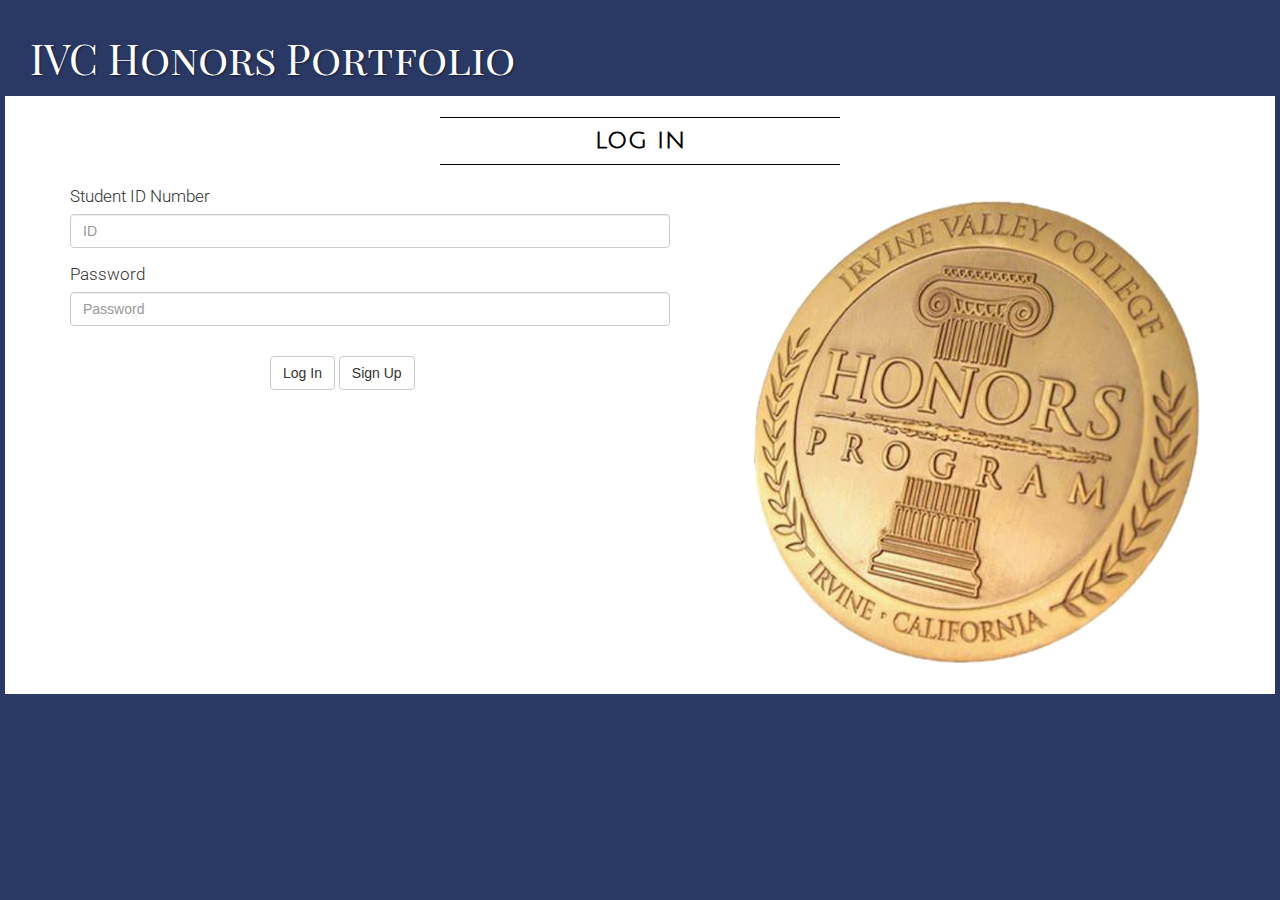
<file: SLO5.html>
<!DOCTYPE html>
    <html lang="en">

    <head>
	 <script src="js/parse-1.2.19.min.js"></script>
         <meta charset="utf-8">
         <!--Allows for mobile viewing of webpages-->
         <meta name="viewport" content="width=device-width, initial-scale=1.0">
         <title>Honors Portfolio</title> 
         <!-- Linking the Bootstrap CSS to our HTML -->
         <link href="css/bootstrap.css" rel="stylesheet">
	 <link href="css/style.css" rel="stylesheet"> 
	 <link href='http://fonts.googleapis.com/css?family=Playfair+Display+SC' rel='stylesheet' type='text/css'>
	 <link href='http://fonts.googleapis.com/css?family=Roboto:300' rel='stylesheet' type='text/css'>
         <link href='http://fonts.googleapis.com/css?family=Julius+Sans+One' rel='stylesheet' type='text/css'>
    </head>

    <body onload = "userCheck()">
      <div class="brand brand-shift">IVC Honors Portfolio
          <button type="button" class="btn btn-default logout-btn" 
		onclick="settingsPage()" id="settings">Settings</button>
          <button type="button" class="btn btn-default" onclick="logMeOut()" 
		id="logOut">Log Out</button>
      </div>
      
  
      <!-- NAVIGATION BAR STUFF IS HERE --> 
      <nav class="navbar navbar-default" role="navigation">
        <div class="container">
            <div class="navbar-header">
                <button type="button" class="navbar-toggle" data-toggle="collapse" data-target=".navbar-ex1-collapse">
                    <span class="sr-only">Toggle navigation</span>
                    <span class="icon-bar"></span>
                    <span class="icon-bar"></span>
                    <span class="icon-bar"></span>
                </button>
                <a class="navbar-brand" href="student_profile.html">IVC HONORS PORTFOLIO</a>
            </div>
          
            <div class="collapse navbar-collapse navbar-ex1-collapse">
                <ul class="nav navbar-nav next-line">
                    <li><a href="student_profile.html">Student Profile</a>
                    </li>
                    <li><a href="SLO1.html">SLO #1</a>
                    </li>
                    <li><a href="SLO2.html">SLO #2</a>
                    </li>
                    <li><a href="SLO3.html">SLO #3</a>
                    </li>
		    <li><a href="SLO4.html">SLO #4</a>
                    </li>
		    <li class="chosen"><a href="SLO5.html">SLO #5</a>
                    </li>
                </ul>
            </div>
        
        </div>

    </nav>
    <!-- NAVIGATION BAR STUFF ENDS HERE -->

    <!-- SEGMENTED BOX STARTS HERE -->
    <div class="row">
            <div class="box">
                <div class="col-lg-12">
                    <hr class="top-bar">
                    <h2 class="intro-text text-center">Student Learning Outcome #5
                    </h2>
                    <hr class="bot-bar">

		    <img class="img-responsive img-border img-right slo-img" src="img/honors_medalion.png" alt="">
		    <h3 class="slo-text text-left first-line">Student should be able to perform effective critical
				thinking when solving
		    </h3>

		    </h3>
		    <h3 class="slo-text text-left second-line"> problems related to his/her professional and daily lives.
		    </h3>
		
		    <form>
			<p class="p-fonts">1. How do you feel that you have met this goal in your Honors Program work?</p>
			<div class="radio-border">
			   <input type="radio" name="SLO51" id="SLO51" value="Exceptionally_Well"> Exceptionally well<br>
			   <input type="radio" name="SLO51" id="SLO51" value="Well"> Well<br>
			   <input type="radio" name="SLO51" id="SLO51" value="Weakly"> Weakly<br>
			   <input type="radio" name="SLO51" id="SLO51" value="Not_At_All"> Not at all<br>
			</div>
		    </form>

		    <form>
			<p class="p-fonts">2. Which attached honors-related materials serve as evidence of your having met this goal?</p>
			<div class="slo-textbox-size">
			   <textarea class="form-control" rows="6" id="SLO52" placeholder="Enter Your Text Here"></textarea>
			</div>
		    </form>

		    <form>
			<p class="p-fonts">3. How do the honors materials attached show evidence that you have achieved SLO #5?</p>
			<div class="slo-textbox-size">
			   <textarea class="form-control" rows="6" id="SLO53" placeholder="Enter Your Text Here"></textarea>
			</div>
		    </form>

		    <form>
		       <div class="form-group">
    			  <label class="p-fonts">4. Upload File</label>
    			  <input type="file" class="slo-btn slo-file-upload" id="SLO541">
    			  <input type="file" class="slo-btn slo-file-upload" id="SLO542">
    			  <input type="file" class="slo-btn slo-file-upload" id="SLO543">
  		       </div>
		    </form>

		    <form>
			<div class="form-group">
			   <button type="button" class="btn btn-default slo-btn mobile-save">Save</button>
			</div>
		    </form>

                </div>
            </div>
        </div>
        <!-- SEGMENTED BOX ENDS HERE -->


       <script src="js/jquery-1.10.2.js"></script>
       <script src="js/bootstrap.js"></script>
       <script src="js/allpagesscript.js"></script>
    </body>
</html>
</file>
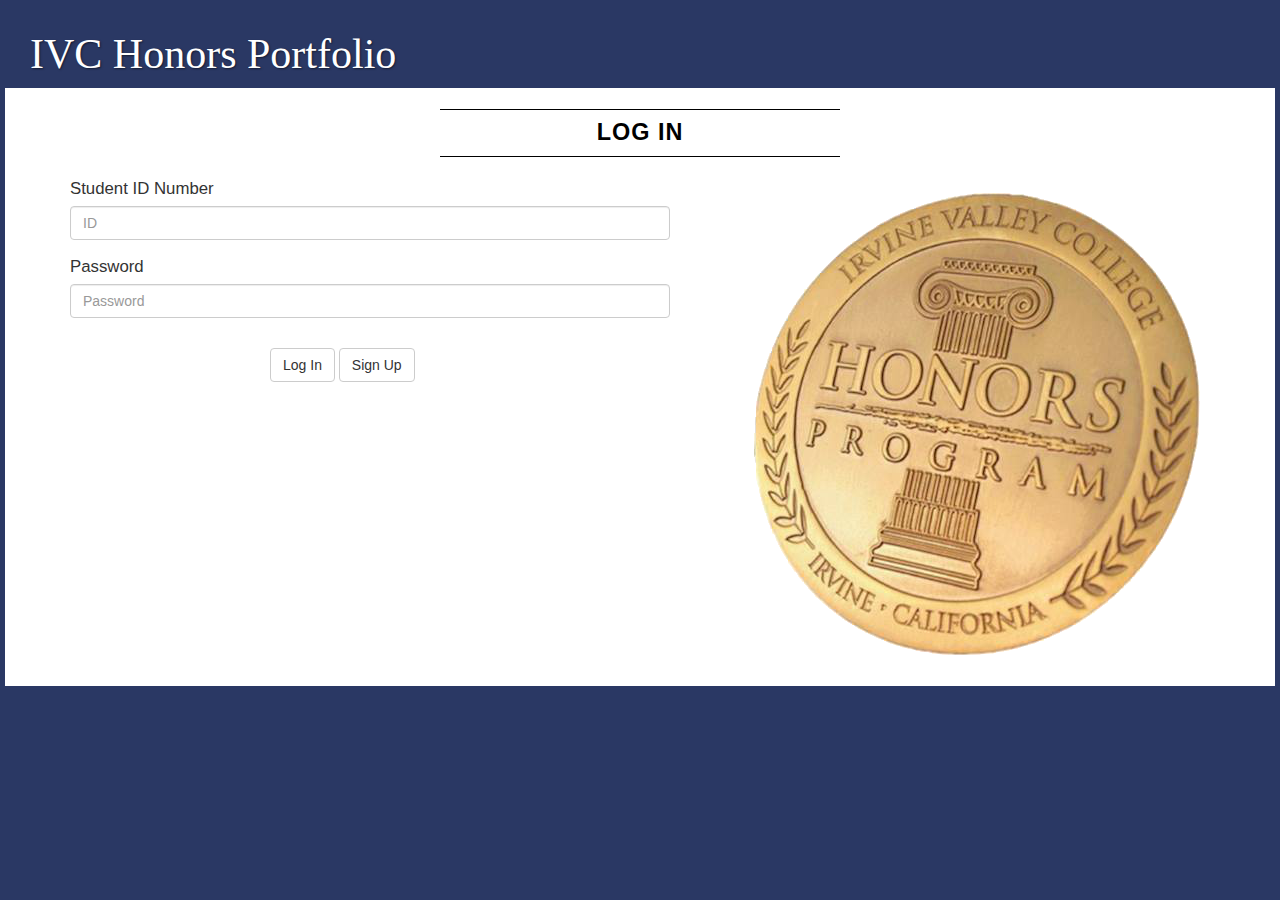
<file: student_profile.html>
<!DOCTYPE html>
    <html lang="en">

    <head>
	 <script src="js/parse-1.2.19.min.js"></script>
         <meta charset="utf-8">
         <!--Allows for mobile viewing of webpages-->
         <meta name="viewport" content="width=device-width, initial-scale=1.0">
         <title>Honors Portfolio</title> 
         <!-- Linking the Bootstrap CSS to our HTML -->
         <link href="css/bootstrap.css" rel="stylesheet">
	 <link href="css/style.css" rel="stylesheet"> 
	 <link href='http://fonts.googleapis.com/css?family=Playfair+Display+SC' rel='stylesheet' type='text/css'>
         <link href='http://fonts.googleapis.com/css?family=Roboto:300' rel='stylesheet' type='text/css'>
         <link href='http://fonts.googleapis.com/css?family=Julius+Sans+One' rel='stylesheet' type='text/css'>
    </head>

    <body onload = "userCheckProfile()">
      <div class="brand brand-shift">IVC Honors Portfolio 
          <button type="button" class="btn btn-default logout-btn" 
		onclick="settingsPage()" id="settings">Settings</button>
          <button type="button" class="btn btn-default" onclick="logMeOut()" 
		id="logOut">Log Out</button>
      </div>
  
      <!-- NAVIGATION BAR STUFF IS HERE --> 
      <nav class="navbar navbar-default" role="navigation">
        <div class="container">
            <div class="navbar-header">
                <button type="button" class="navbar-toggle" data-toggle="collapse" data-target=".navbar-ex1-collapse">
                    <span class="sr-only">Toggle navigation</span>
                    <span class="icon-bar"></span>
                    <span class="icon-bar"></span>
                    <span class="icon-bar"></span>
                </button>
                <a class="navbar-brand" href="student_profile.html">IVC HONORS PORTFOLIO</a>
            </div>
          
            <div class="collapse navbar-collapse navbar-ex1-collapse">
                <ul class="nav navbar-nav next-line">
                    <li class="chosen"><a href="student_profile.html">Student Profile</a>
                    </li>
                    <li><a href="SLO1.html">SLO #1</a>
                    </li>
                    <li><a href="SLO2.html">SLO #2</a>
                    </li>
                    <li><a href="SLO3.html">SLO #3</a>
                    </li>
		    <li><a href="SLO4.html">SLO #4</a>
                    </li>
		    <li><a href="SLO5.html">SLO #5</a>
                    </li>
                </ul>
            </div>
        
        </div>

    </nav>
    <!-- NAVIGATION BAR STUFF ENDS HERE -->


    <!-- SEGMENTED BOX STARTS HERE -->
       <div class="row">
            <div class="box">
                <div class="col-lg-12">
                    <hr class="top-bar profile-bars">
                    <h2 class="intro-text text-center">Student Profile
                    </h2>
                    <hr class="bot-bar profile-bars">
                    <img class="img-responsive img-border img-right profile-img" src="img/honors_medalion.png" alt="">
                    <hr class="visible-xs">

		  <form class="student-profile-form">
                            <div class="form-group">
                                <label>Student Name</label>
				<div class="textbox-size">
                                    <input type="text" class="form-control" id="studentNameBox" placeholder="Name">
				</div>
                            </div>
                            <div class="form-group">
                                <label>Student ID Number</label>
				<div class="textbox-size">
                                    <p id="iDNumBox" strong>Error, user not found</p>
				</div>
                            </div>
                            <div class="form-group">
                                <label>Semester You Intend to Transfer</label>
				<div class="textbox-size">
                                    <input type="text" class="form-control" id="transferSemBox" placeholder="Semester">
				</div>
                            </div>
			    <div class="form-group">
                                <label>Honors Program Coursework Completed:</label>
				<div class="textbox-size">
                                    <input type="text" class="form-control" id="course1" placeholder="Course 1">
				    <input type="text" class="form-control" id="course2" placeholder="Course 2">
				    <input type="text" class="form-control" id="course3" placeholder="Course 3">
				    <input type="text" class="form-control" id="course4" placeholder="Course 4">
				    <input type="text" class="form-control" id="course5" placeholder="Course 5">
				    <input type="text" class="form-control" id="course6" placeholder="Course 6">
				</div>
                            </div>
		    </form>
		    <form class="student-profile-form">
                            <div class="form-group">
                                <button type="button" class="btn btn-default mobile-save" onclick="saveProfile()">Save</button>
                            </div>
                    </form>

                </div>
            </div>
        </div>
     <!-- SEGMENTED BOX ENDS HERE -->

       <script src="js/jquery-1.10.2.js"></script>
       <script src="js/bootstrap.js"></script>
       <script src="js/allpagesscript.js"></script>
    </body>
</html>
</file>
<file: css/style.css>
/* MOBILE STUFF GOES HERE */

body {
  background: rgba(19,34,83,0.9);
  -webkit-background-size: cover;
  -moz-background-size: cover;
  -o-background-size: cover;
  background-size: cover;
}

h1, h2, h4, h5, h6 {
  text-transform: uppercase;
  letter-spacing: 1px;
  color: #000000;
  margin-top: 10px;
  margin-bottom: 10px;
}

h3 {
  letter-spacing: 1px;
  font-weight: 1000;
  color: #000000;
}

p {
  line-height: 1.6;
  color: #000;
  margin-top: 10px;
  margin-bottom: 5px;
}

hr {
  border-color: #000000;
  max-width: 500px;
}

.profile-bars {
  max-width: 400px;
}

.top-bar {
  margin-bottom: 0px;
}

.bot-bar {
  margin-top: 0px;
}

label {
  font-family: 'Roboto', sans-serif;
  font-size: 1.2em;
  font-weight: 300;
}

/* NAVBAR STUFF GOES HERE */
.brand{
  display: none;
}

.login-brand{
  display: inherit;
  font-family:  'Playfair Display SC', serif;
  font-size: 2em;
  line-height: normal;
  text-align: left;
  text-transform: capitalize;
  margin: 0;
  padding: 10px 19px 10px;
  color: #fff;
  text-shadow: 1px 1px 2px rgba(0, 0, 0, 0.5);
}


.navbar-brand {
  font-family:  'Playfair Display SC', serif;
  letter-spacing: 1px;
  font-size: 1em;
  color:#ffffff;
}

.navbar-nav {
  font-family: 'Julius Sans One', sans-serif;
  float: center;
  letter-spacing: 1px;
  font-weight: 550;
  background: #ffffff;
  color:#000000;
}

.navbar-default {
  background: #ffffff;
}

.brand-name {
  font-weight: 700;
  font-size: 1.5em;
  text-transform: capitalize;
  letter-spacing: normal;
  background:#ffffff;
}
/* NAV BAR STUFF ENDS HERE */


/* SEGMENTED BOX FOR THE FORM STARTS HERE */
.row {
  margin-right: 0px;
  margin-left: 0px;
}

.box {
  background: #ffffff;
  margin-bottom: 20px;
  margin-right: 5px;
  margin-left: 5px;
  padding-top: 1px;
  padding-bottom: 1px;
}

.intro-text {
  font-family: 'Julius Sans One', sans-serif;
  font-weight: bold;
  text-transform: uppercase;
  letter-spacing: 1px;
  font-size: 1.675em;
  color:#000000;
}

.slo-text {
  font-family: 'Roboto', sans-serif;
  letter-spacing: .5px;
  font-size: 1.3em;
  font-weight: 300;
  color:#000000;
  margin-left: 15px;
}

.first-line {
  margin-bottom: 5px;
}

.second-line {
  margin-top: 0px;
}

.img-full {
  max-width: 100%;
  height: auto;
}

.img-responsive {
  max-width: 60%;
}

.img-border {
  float: none;
  margin: 0 auto 0;
  border: none;
}

.img-right {
  float: none;
  margin: 0 auto 0;
}

.radio-border {
  font-family: 'Roboto', sans-serif;
  margin: 4px 20px 20px;
  margin-left: 10px;
  font-size: 1.2em;
}

.slo-textbox-size {
  max-width: 600px;
  margin-bottom: 20px;
  margin-top: 10px;
}

.p-fonts {
  font-family: 'Roboto', sans-serif;
  font-weight: 300;
  font-size: 1.2em;
}

.slo-file-upload {
  margin-bottom: 7px;
}

.login-form {
  margin-left: 80px;
}

.signup-form {
  margin-left: 100px;
}

.mobile-save {
  margin-left: 120px;
}

.settings-change-btn {
  margin-top: 10px;
  margin-left: 80px;
}

.settings-pg-item {
  display: none;
}

.settings-bot-btn {
  margin-left: 95px;
}
/* SEGMENTED BOX FOR THE FORM ENDS HERE */

/* MOBILE STUFF ENDS HERE */


/* WEB STUFF STARTS HERE */
@media screen and (min-width: 768px) {

form {
  margin-left: 25px;
}

.brand {
  display: inherit;
  font-family:  'Playfair Display SC', serif;
  font-size: 3em;
  line-height: normal;
  text-align: left;
  text-transform: capitalize;
  margin: 0;
  padding: 30px 0 10px;
  color: #fff;
  text-shadow: 1px 1px 2px rgba(0, 0, 0, 0.5);
}

.login-brand{
  padding: 30px 0 10px;
  font-size: 3em;
}

.brand-shift {
  margin-left: 30px;
}

/* NAVBAR STUFF STARTS HERE */
/*
.nav > li {
  display:none;
}
*/
.navbar {
  border-radius: 0;
}

.navbar-header {
  display: none;
}

.navbar {
  min-height: 0;
}

.navbar-default {
  background: #ffffff;
  border-top: 2px solid #323251;
  border-bottom: 2px solid #323251;
}

.nav>li>a {
  padding: 15px;
}

.navbar-nav>li>a {
  line-height: normal;
}

.navbar-nav>li {
  margin-left: 0px;
  margin-right: 20px;
  padding-right: 20px;
  padding-left: 20px;
}

.navbar-nav {
  float: center;
  margin: 0 auto;
  display: table;
  table-layout: fixed;
  font-size: 1.25em;
  letter-spacing: 1px;
  color: #ffffff;
}

.next-line {
  float: center;
}

.chosen{
  font-weight: bold;
  background: #f5f5f5;
}

.signup-nav {
  display: none;
}

.mobile-back {
  display: none;
}

/* NAVBAR STUFF ENDS HERE */

/* IMAGE STUFF STARTS HERE */
.img-right {
  float: right;
  margin-top: 30px;
  margin-right: 60px;
  margin-bottom: 30px;
  border:none;
}

.slo-img {
  max-width: 40%;
  margin-right: 35px;
  margin-top: 50px;
  margin-bottom: 50px;
}

.profile-img {
  margin-top: 15px;
}
/* IMAGE STUFF ENDS HERE */

.textbox-size {
  width: 600px;
}

.slo-textbox-size {
  margin-left: 20px;
}

.student-profile-form {
  margin-left: 50px;
}

.login-form {
  margin-left: 200px;
  margin-top: 30px;
}

.logout-btn {
  margin-left: 620px;
}

.sign-up-back-btn {
  margin-left: 720px;
}

.settings-logout-btn {
  margin-left: 720px;
}

.slo-btn {
  margin-left:20px;
}

.slo-text {
  margin-left: 25px;
}

.radio-border {
  margin-left: 20px;
}

.mobile-save {
  margin-left: 250px;
}

.settings-change-btn {
  margin-left: 210px;
}

.settings-bot-btn {
  margin-left: 240px;
}

}
/* WEB STUFF ENDS HERE */


@media screen and (min-width: 1200px) {
    .box:after {
        content: '';
        display: table;
        clear: both;
    }
}
</file>
